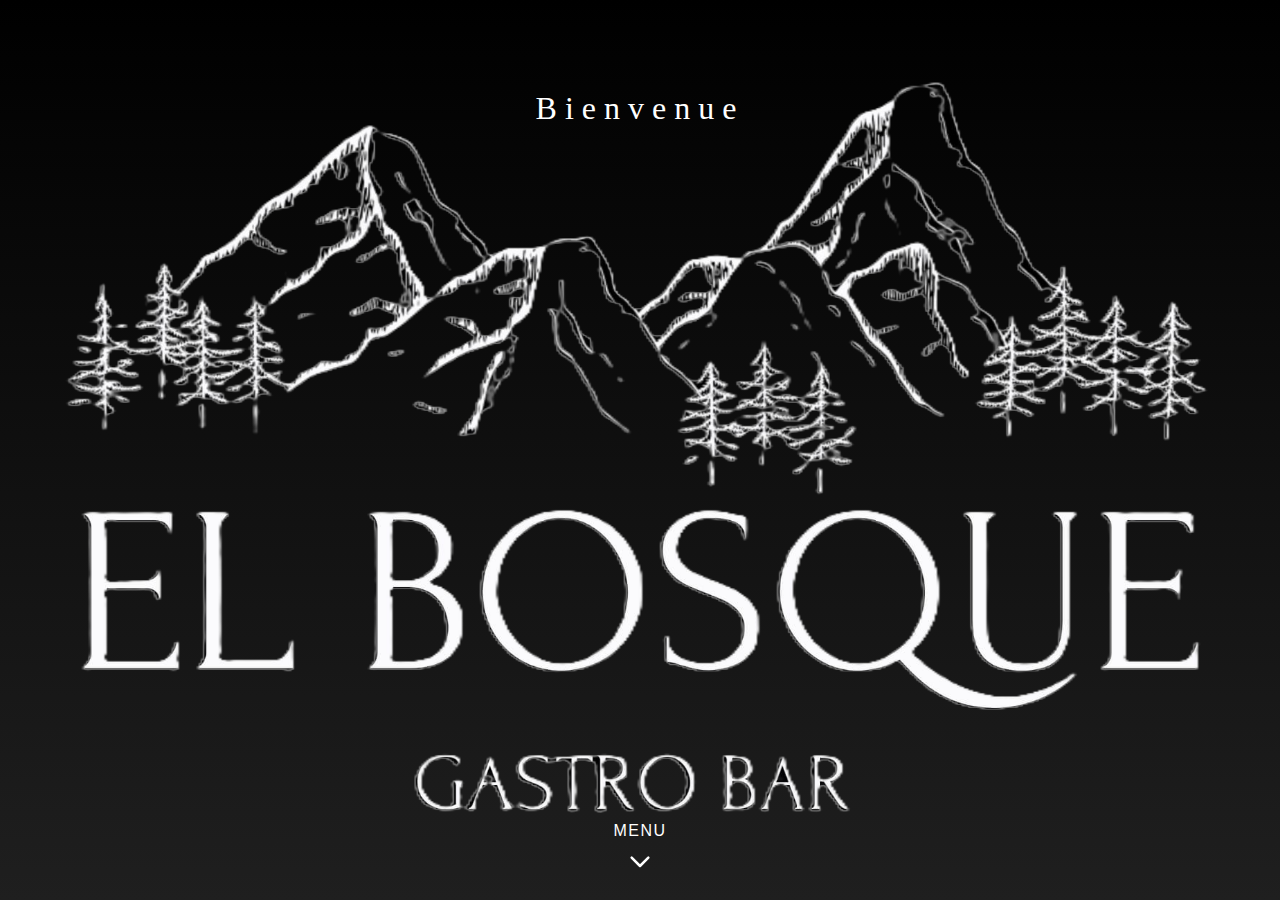
<file: index.html>
<!DOCTYPE html>
<html lang="fr">
<head>
    <meta charset="UTF-8">
    <meta name="viewport" content="width=device-width, initial-scale=1.0">
    <link rel="stylesheet" href="./css/styles.css">
    <title>El Bosque</title>
</head>
<body class="bienvenida">
    <main>
        <section class="bienvenida" id="bienvenida">

            <h1>Bienvenue</h1>
            
            <img class="logo-bienvenida" src="./assets/imagenes/logoSinFondo.png" alt="logo de bienvenida">
            
            <a class="irMenu" href="./views/tapas.html">MENU</a>
        
            <a class="flecha" href="./views/tapas.html">
                <img src="./assets/imagenes/flecha-abajo.svg" alt="">
            </a>
            
        </section>
    </main>
</body>
</html>
</file>
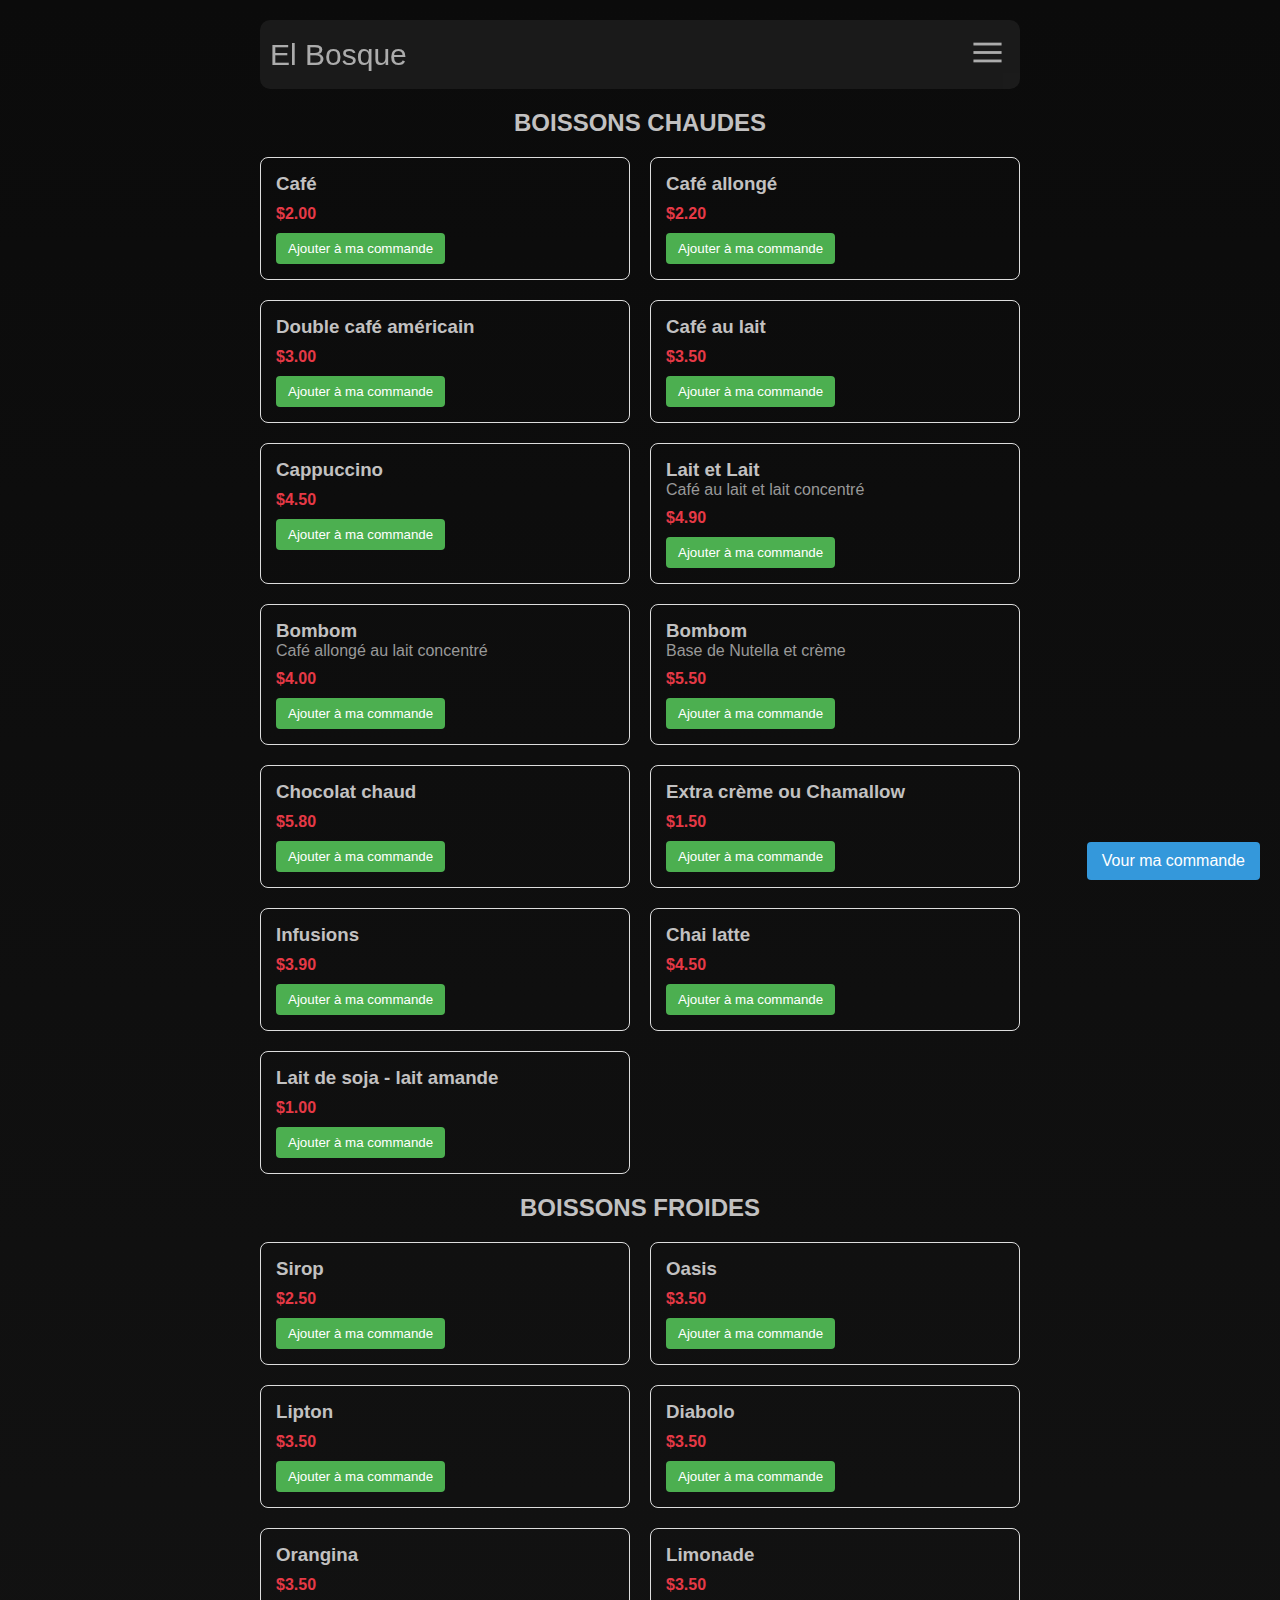
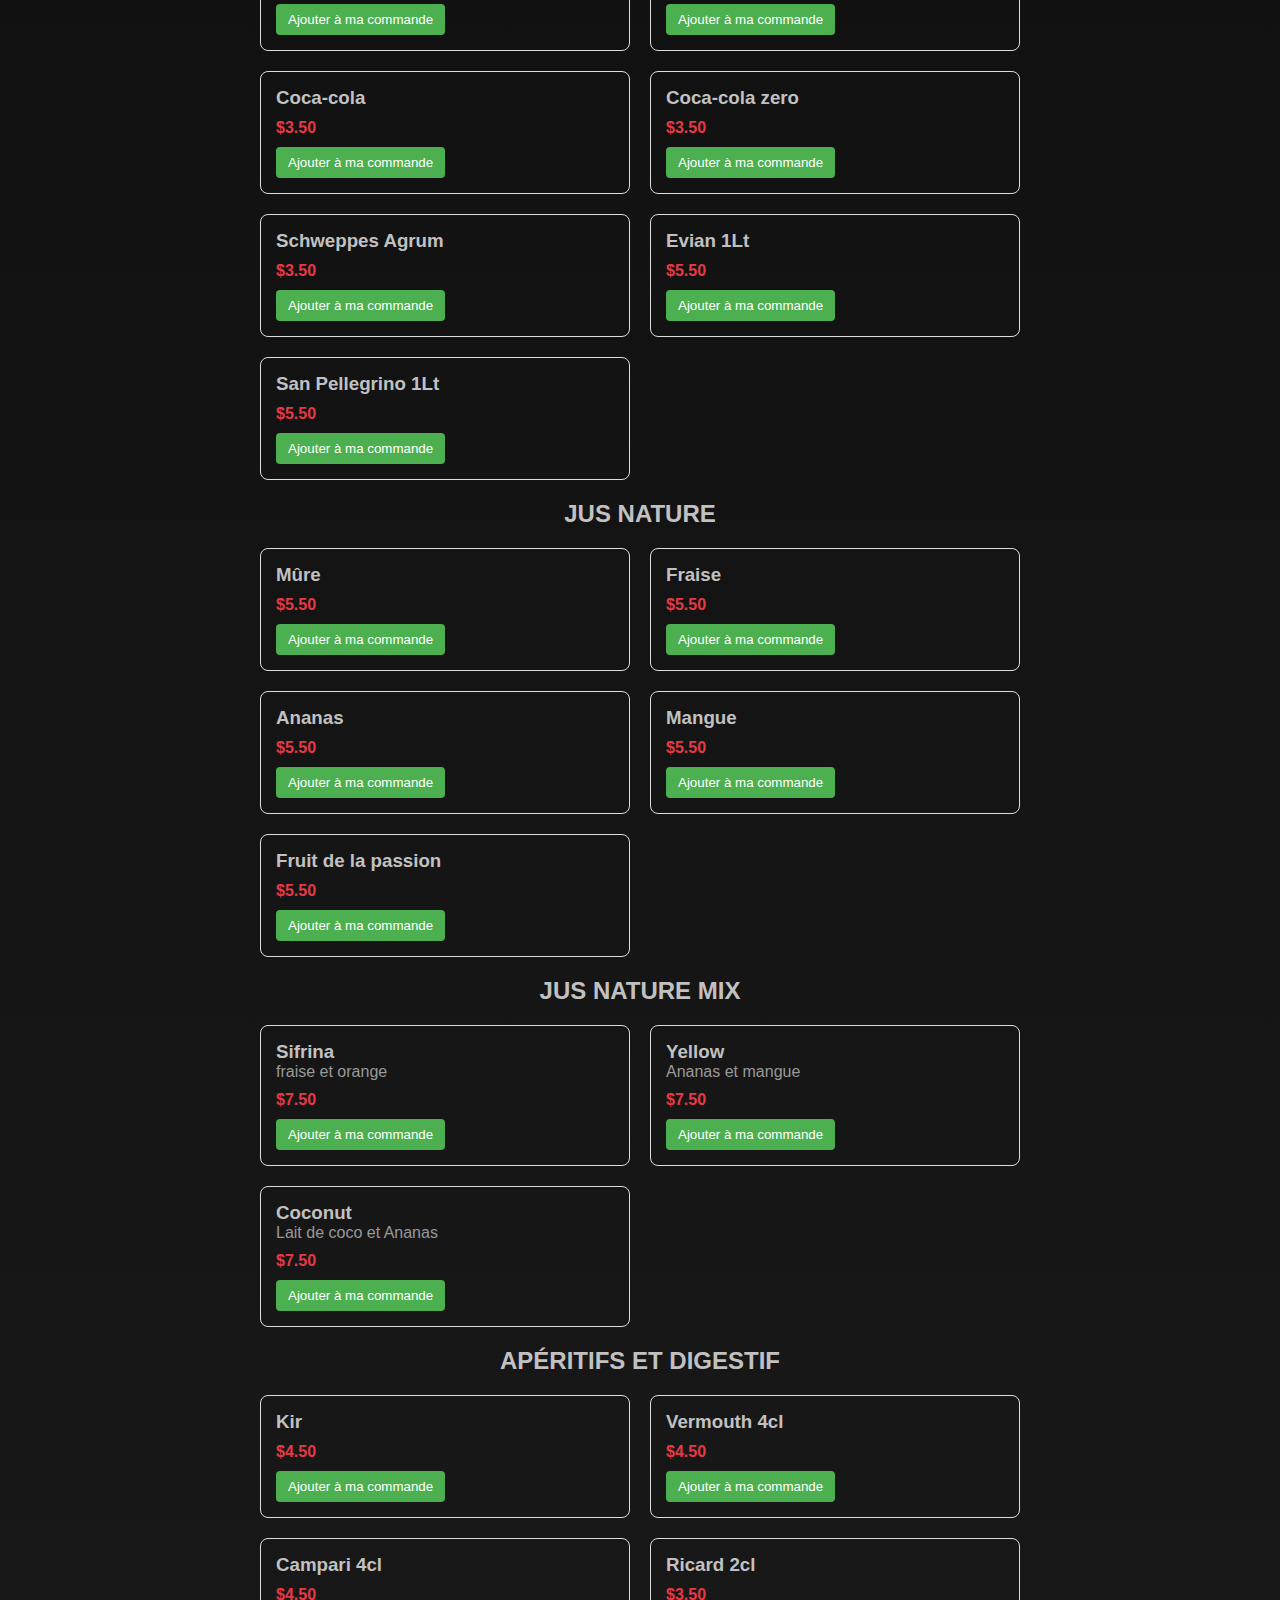
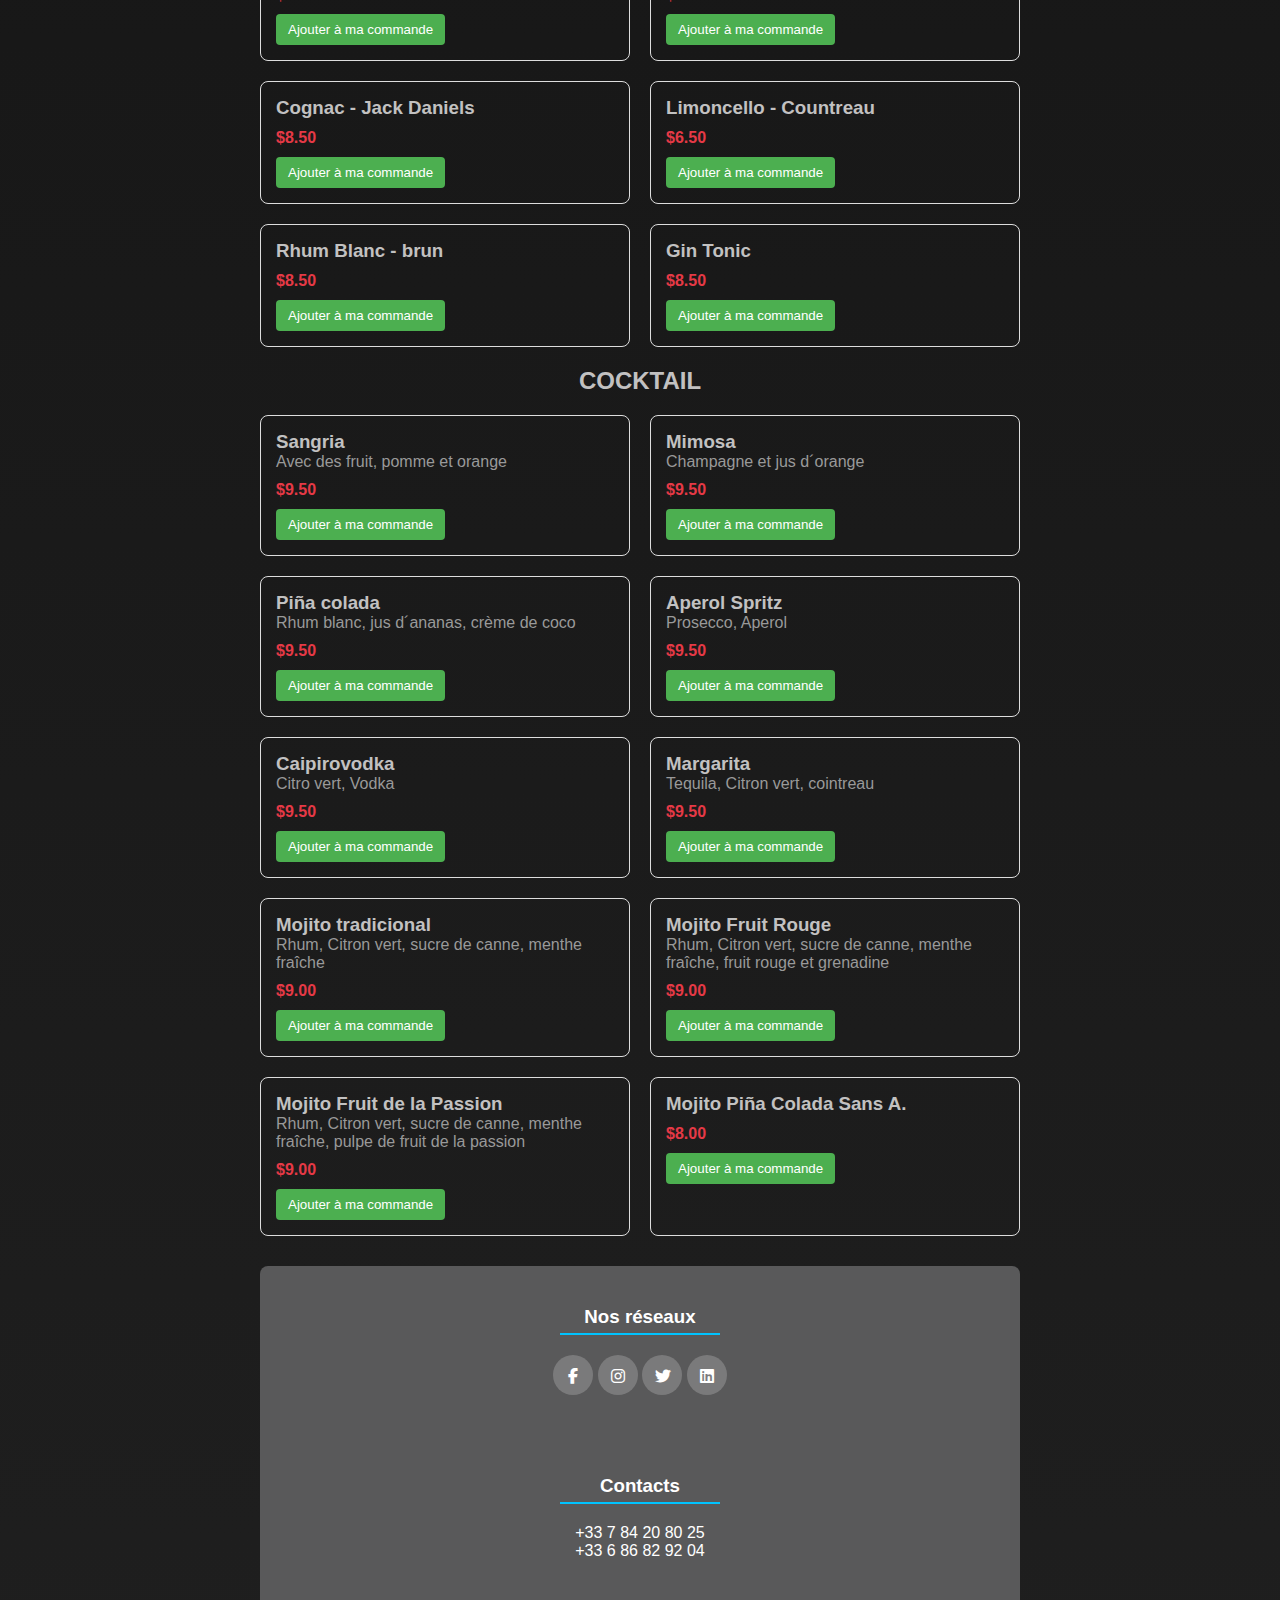
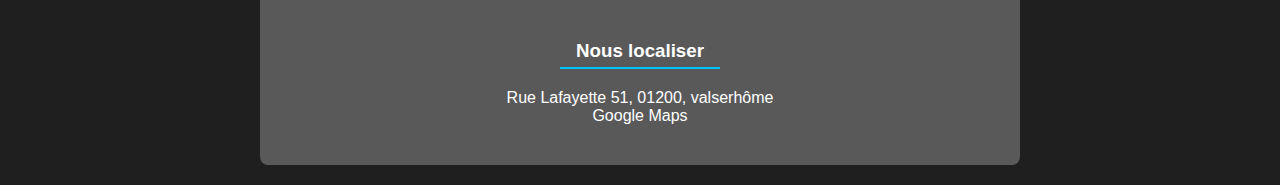
<file: views/boisson.html>
<!DOCTYPE html>
<html lang="fr">
<head>
    <meta charset="UTF-8">
    <meta name="viewport" content="width=device-width, initial-scale=1.0">
    <link rel="stylesheet" href="https://cdnjs.cloudflare.com/ajax/libs/font-awesome/6.2.0/css/all.min.css">
    <link rel="stylesheet" href="../css/styles.css">
    <title>El Bosque</title>
</head>
<body class="fondoBody">

    <main class="menu-principal">
        <nav class="navbar">
            <div>
                <h1>El Bosque</h1>
            </div>
            <input type="checkbox" id="check-menu" class="check-menu">
            <ul class="nav-links" onclick="guardarMenu()">
                <li class="li1"><a href="../views/tapas.html">TAPAS</a></li>
                <li class="li2"><a href="../views/plats.html">PLATS</a></li>
                <li class="li3"><a href="../views/enfants.html">MANU ENFANTS</a></li>
                <li class="li4" style="background-color: rgb(82, 82, 82)"><a href="../views/boisson.html">BOISSON</a></li>
                <li class="li5"><a href="../views/desserts.html">DESSERTS</a></li>
            </ul>
            <label for="check-menu" class="label-check">
                <img class="menu-hamburguesa" src="../assets/imagenes/menu2.svg" alt="img menu" width="60" height="60">
            </label>
        </nav>
    
        <h2 class="titulo">BOISSONS CHAUDES</h2>

        <div class="menu-container" onclick="guardarMenu()">
            <!-- Ejemplo de ítem del menú -->
            <div class="menu-item" data-name="café" data-price="2.00">
                <h3>Café</h3>
                <span class="price">$2.00</span>
                <button class="add-to-order">Ajouter à ma commande</button>
            </div>

            <div class="menu-item" data-name="Café allongé" data-price="2.20">
                <h3>Café allongé</h3>
                <span class="price">$2.20</span>
                <button class="add-to-order">Ajouter à ma commande</button>
            </div>

            <div class="menu-item" data-name="Double café américain" data-price="3.00">
                <h3>Double café américain</h3>
                <span class="price">$3.00</span>
                <button class="add-to-order">Ajouter à ma commande</button>
            </div>

            <div class="menu-item" data-name="Café au lait" data-price="3.50">
                <h3>Café au lait</h3>
                <span class="price">$3.50</span>
                <button class="add-to-order">Ajouter à ma commande</button>
            </div>

            <div class="menu-item" data-name="Cappuccino" data-price="4.50">
                <h3>Cappuccino</h3>
                <span class="price">$4.50</span>
                <button class="add-to-order">Ajouter à ma commande</button>
            </div>

            <div class="menu-item" data-name="Lait et Lait" data-price="4.90">
                <h3>Lait et Lait</h3>
                <p>Café au lait et lait concentré</p>
                <span class="price">$4.90</span>
                <button class="add-to-order">Ajouter à ma commande</button>
            </div>

            <div class="menu-item" data-name="Bombom" data-price="4.00">
                <h3>Bombom</h3>
                <p>Café allongé au lait concentré</p>
                <span class="price">$4.00</span>
                <button class="add-to-order">Ajouter à ma commande</button>
            </div>

            <div class="menu-item" data-name="Cappuccino au chocolat" data-price="5.50">
                <h3>Bombom</h3>
                <p>Base de Nutella et crème</p>
                <span class="price">$5.50</span>
                <button class="add-to-order">Ajouter à ma commande</button>
            </div>

            <div class="menu-item" data-name="Chocolat chaud" data-price="5.80">
                <h3>Chocolat chaud</h3>
                <span class="price">$5.80</span>
                <button class="add-to-order">Ajouter à ma commande</button>
            </div>

            <div class="menu-item" data-name="Extra crème ou Chamallow" data-price="1.50">
                <h3>Extra crème ou Chamallow</h3>
                <span class="price">$1.50</span>
                <button class="add-to-order">Ajouter à ma commande</button>
            </div>
            
            <div class="menu-item" data-name="Infusions" data-price="3.90">
                <h3>Infusions</h3>
                <span class="price">$3.90</span>
                <button class="add-to-order">Ajouter à ma commande</button>
            </div>
            
            <div class="menu-item" data-name="Chai latte" data-price="4.50">
                <h3>Chai latte</h3>
                <span class="price">$4.50</span>
                <button class="add-to-order">Ajouter à ma commande</button>
            </div>

            <div class="menu-item" data-name="Lait de soja - lait amande" data-price="1.00">
                <h3>Lait de soja - lait amande</h3>
                <span class="price">$1.00</span>
                <button class="add-to-order">Ajouter à ma commande</button>
            </div>

            <!-- Más ítems del menú... -->
        </div>

        <h2 class="titulo">BOISSONS FROIDES</h2>
        
        <div class="menu-container" onclick="guardarMenu()">
            <!-- Ejemplo de ítem del menú -->
            <div class="menu-item" data-name="Sirop" data-price="2.50">
                <h3>Sirop</h3>
                <span class="price">$2.50</span>
                <button class="add-to-order">Ajouter à ma commande</button>
            </div>

            <div class="menu-item" data-name="Oasis" data-price="3.50">
                <h3>Oasis</h3>
                <span class="price">$3.50</span>
                <button class="add-to-order">Ajouter à ma commande</button>
            </div>

            <div class="menu-item" data-name="Lipton" data-price="3.50">
                <h3>Lipton</h3>
                <span class="price">$3.50</span>
                <button class="add-to-order">Ajouter à ma commande</button>
            </div>

            <div class="menu-item" data-name="Diabolo" data-price="3.50">
                <h3>Diabolo</h3>
                <span class="price">$3.50</span>
                <button class="add-to-order">Ajouter à ma commande</button>
            </div>

            <div class="menu-item" data-name="Orangina" data-price="3.50">
                <h3>Orangina</h3>
                <span class="price">$3.50</span>
                <button class="add-to-order">Ajouter à ma commande</button>
            </div>

            <div class="menu-item" data-name="Limonade" data-price="3.50">
                <h3>Limonade</h3>
                <span class="price">$3.50</span>
                <button class="add-to-order">Ajouter à ma commande</button>
            </div>

            <div class="menu-item" data-name="Coca-cola" data-price="3.50">
                <h3>Coca-cola</h3>
                <span class="price">$3.50</span>
                <button class="add-to-order">Ajouter à ma commande</button>
            </div>

            <div class="menu-item" data-name="Coca-cola zero" data-price="3.50">
                <h3>Coca-cola zero</h3>
                <span class="price">$3.50</span>
                <button class="add-to-order">Ajouter à ma commande</button>
            </div>

            <div class="menu-item" data-name="Schweppes Agrum" data-price="3.50">
                <h3>Schweppes Agrum</h3>
                <span class="price">$3.50</span>
                <button class="add-to-order">Ajouter à ma commande</button>
            </div>

            <div class="menu-item" data-name="Evian" data-price="5.50">
                <h3>Evian 1Lt</h3>
                <span class="price">$5.50</span>
                <button class="add-to-order">Ajouter à ma commande</button>
            </div>

            <div class="menu-item" data-name="San Pellegrino" data-price="6.00">
                <h3>San Pellegrino 1Lt</h3>
                <span class="price">$5.50</span>
                <button class="add-to-order">Ajouter à ma commande</button>
            </div>

            <!-- Más ítems del menú... -->
        </div>

        <h2 class="titulo">JUS NATURE</h2>

        <div class="menu-container" onclick="guardarMenu()">
            <!-- Ejemplo de ítem del menú -->
            <div class="menu-item" data-name="Mûre" data-price="5.50">
                <h3>Mûre</h3>
                <span class="price">$5.50</span>
                <button class="add-to-order">Ajouter à ma commande</button>
            </div>

            <div class="menu-item" data-name="Fraise" data-price="5.50">
                <h3>Fraise</h3>
                <span class="price">$5.50</span>
                <button class="add-to-order">Ajouter à ma commande</button>
            </div>

            <div class="menu-item" data-name="Ananas" data-price="5.50">
                <h3>Ananas</h3>
                <span class="price">$5.50</span>
                <button class="add-to-order">Ajouter à ma commande</button>
            </div>

            <div class="menu-item" data-name="Mangue" data-price="5.50">
                <h3>Mangue</h3>
                <span class="price">$5.50</span>
                <button class="add-to-order">Ajouter à ma commande</button>
            </div>

            <div class="menu-item" data-name="Fruit de la passion" data-price="5.50">
                <h3>Fruit de la passion</h3>
                <span class="price">$5.50</span>
                <button class="add-to-order">Ajouter à ma commande</button>
            </div>            

            <!-- Más ítems del menú... -->
        </div>

        <h2 class="titulo">JUS NATURE MIX</h2>

        <div class="menu-container" onclick="guardarMenu()">
            <!-- Ejemplo de ítem del menú -->
            <div class="menu-item" data-name="Sifrina" data-price="7.50">
                <h3>Sifrina</h3>
                <p>fraise et orange</p>
                <span class="price">$7.50</span>
                <button class="add-to-order">Ajouter à ma commande</button>
            </div>

            <div class="menu-item" data-name="Yellow" data-price="7.50">
                <h3>Yellow</h3>
                <p>Ananas et mangue</p>
                <span class="price">$7.50</span>
                <button class="add-to-order">Ajouter à ma commande</button>
            </div> 
            
            <div class="menu-item" data-name="Coconut" data-price="7.50">
                <h3>Coconut</h3>
                <p>Lait de coco et Ananas</p>
                <span class="price">$7.50</span>
                <button class="add-to-order">Ajouter à ma commande</button>
            </div> 

            <!-- Más ítems del menú... -->
        </div>

        <h2 class="titulo">APÉRITIFS ET DIGESTIF</h2>

        <div class="menu-container" onclick="guardarMenu()">
            <!-- Ejemplo de ítem del menú -->
            <div class="menu-item" data-name="Kir" data-price="4.50">
                <h3>Kir</h3>
                <span class="price">$4.50</span>
                <button class="add-to-order">Ajouter à ma commande</button>
            </div>

            <div class="menu-item" data-name="Vermouth" data-price="4.50">
                <h3>Vermouth 4cl</h3>
                <span class="price">$4.50</span>
                <button class="add-to-order">Ajouter à ma commande</button>
            </div> 
            
            <div class="menu-item" data-name="Campari" data-price="4.50">
                <h3>Campari 4cl</h3>
                <span class="price">$4.50</span>
                <button class="add-to-order">Ajouter à ma commande</button>
            </div> 

            <div class="menu-item" data-name="Ricard" data-price="3.50">
                <h3>Ricard 2cl</h3>
                <span class="price">$3.50</span>
                <button class="add-to-order">Ajouter à ma commande</button>
            </div>

            <div class="menu-item" data-name="Cognac" data-price="8.50">
                <h3>Cognac - Jack Daniels</h3>
                <span class="price">$8.50</span>
                <button class="add-to-order">Ajouter à ma commande</button>
            </div>

            <div class="menu-item" data-name="Limoncello" data-price="6.50">
                <h3>Limoncello - Countreau</h3>
                <span class="price">$6.50</span>
                <button class="add-to-order">Ajouter à ma commande</button>
            </div>

            <div class="menu-item" data-name="Rhum Blanc" data-price="8.50">
                <h3>Rhum Blanc - brun</h3>
                <span class="price">$8.50</span>
                <button class="add-to-order">Ajouter à ma commande</button>
            </div>
            
            <div class="menu-item" data-name="Gin" data-price="8.50">
                <h3>Gin Tonic</h3>
                <span class="price">$8.50</span>
                <button class="add-to-order">Ajouter à ma commande</button>
            </div>

            <!-- Más ítems del menú... -->
        </div>

        <h2 class="titulo">COCKTAIL</h2>

        <div class="menu-container" onclick="guardarMenu()">
            <!-- Ejemplo de ítem del menú -->
            <div class="menu-item" data-name="Sangria" data-price="9.50">
                <h3>Sangria</h3>
                <p>Avec des fruit, pomme et orange</p>
                <span class="price">$9.50</span>
                <button class="add-to-order">Ajouter à ma commande</button>
            </div>

            <div class="menu-item" data-name="Mimosa" data-price="9.50">
                <h3>Mimosa</h3>
                <p>Champagne et jus d´orange</p>
                <span class="price">$9.50</span>
                <button class="add-to-order">Ajouter à ma commande</button>
            </div>

            <div class="menu-item" data-name="Pina colada" data-price="9.50">
                <h3>Piña colada</h3>
                <p>Rhum blanc, jus d´ananas, crème de coco</p>
                <span class="price">$9.50</span>
                <button class="add-to-order">Ajouter à ma commande</button>
            </div>

            <div class="menu-item" data-name="Aperol spritz" data-price="9.50">
                <h3>Aperol Spritz</h3>
                <p>Prosecco, Aperol</p>
                <span class="price">$9.50</span>
                <button class="add-to-order">Ajouter à ma commande</button>
            </div>

            <div class="menu-item" data-name="Caipirovodka" data-price="9.50">
                <h3>Caipirovodka</h3>
                <p>Citro vert, Vodka</p>
                <span class="price">$9.50</span>
                <button class="add-to-order">Ajouter à ma commande</button>
            </div>

            <div class="menu-item" data-name="Margarita" data-price="9.50">
                <h3>Margarita</h3>
                <p>Tequila, Citron vert, cointreau</p>
                <span class="price">$9.50</span>
                <button class="add-to-order">Ajouter à ma commande</button>
            </div>

            <div class="menu-item" data-name="Mojito tradicional" data-price="9.00">
                <h3>Mojito tradicional</h3>
                <p>Rhum, Citron vert, sucre de canne, menthe fraîche</p>
                <span class="price">$9.00</span>
                <button class="add-to-order">Ajouter à ma commande</button>
            </div>

            <div class="menu-item" data-name="Mojito fruit rouge" data-price="9.00">
                <h3>Mojito Fruit Rouge</h3>
                <p>Rhum, Citron vert, sucre de canne, menthe fraîche, fruit rouge et grenadine</p>
                <span class="price">$9.00</span>
                <button class="add-to-order">Ajouter à ma commande</button>
            </div>

            <div class="menu-item" data-name="Mojito fruit passion" data-price="9.00">
                <h3>Mojito Fruit de la Passion</h3>
                <p>Rhum, Citron vert, sucre de canne, menthe fraîche, pulpe de fruit de la passion</p>
                <span class="price">$9.00</span>
                <button class="add-to-order">Ajouter à ma commande</button>
            </div>

            <div class="menu-item" data-name="Mojito colada" data-price="8.00">
                <h3>Mojito Piña Colada Sans A.</h3>
                <span class="price">$8.00</span>
                <button class="add-to-order">Ajouter à ma commande</button>
            </div>
            

            <!-- Más ítems del menú... -->
        </div>

        <footer>
            <div>
                <h3>Nos réseaux</h3>
                <a href="#"><i class="fab fa-facebook-f"></i></a>
                <a href="#"><i class="fab fa-instagram"></i></a>
                <a href="#"><i class="fab fa-twitter"></i></a>
                <a href="#"><i class="fab fa-linkedin"></i></a>
            </div>
            <div>
                <h3>Contacts</h3>
                <p>+33 7 84 20 80 25</p>
                <p>+33 6 86 82 92 04</p>
            </div>
            <div>
                <h3>Nous localiser</h3>
                <p>Rue Lafayette 51, 01200, valserhôme</p>
                <a href="https://maps.app.goo.gl/oNDHcZypxacqEYGA7">Google Maps</a>
            </div>
        </footer>

    </main>

    <a href="../views/pedido.html" class="view-order" onclick="guardarMenu()">Vour ma commande</a>
    
    <script src="../js/script.js"></script>
</body>
</html>
</file>
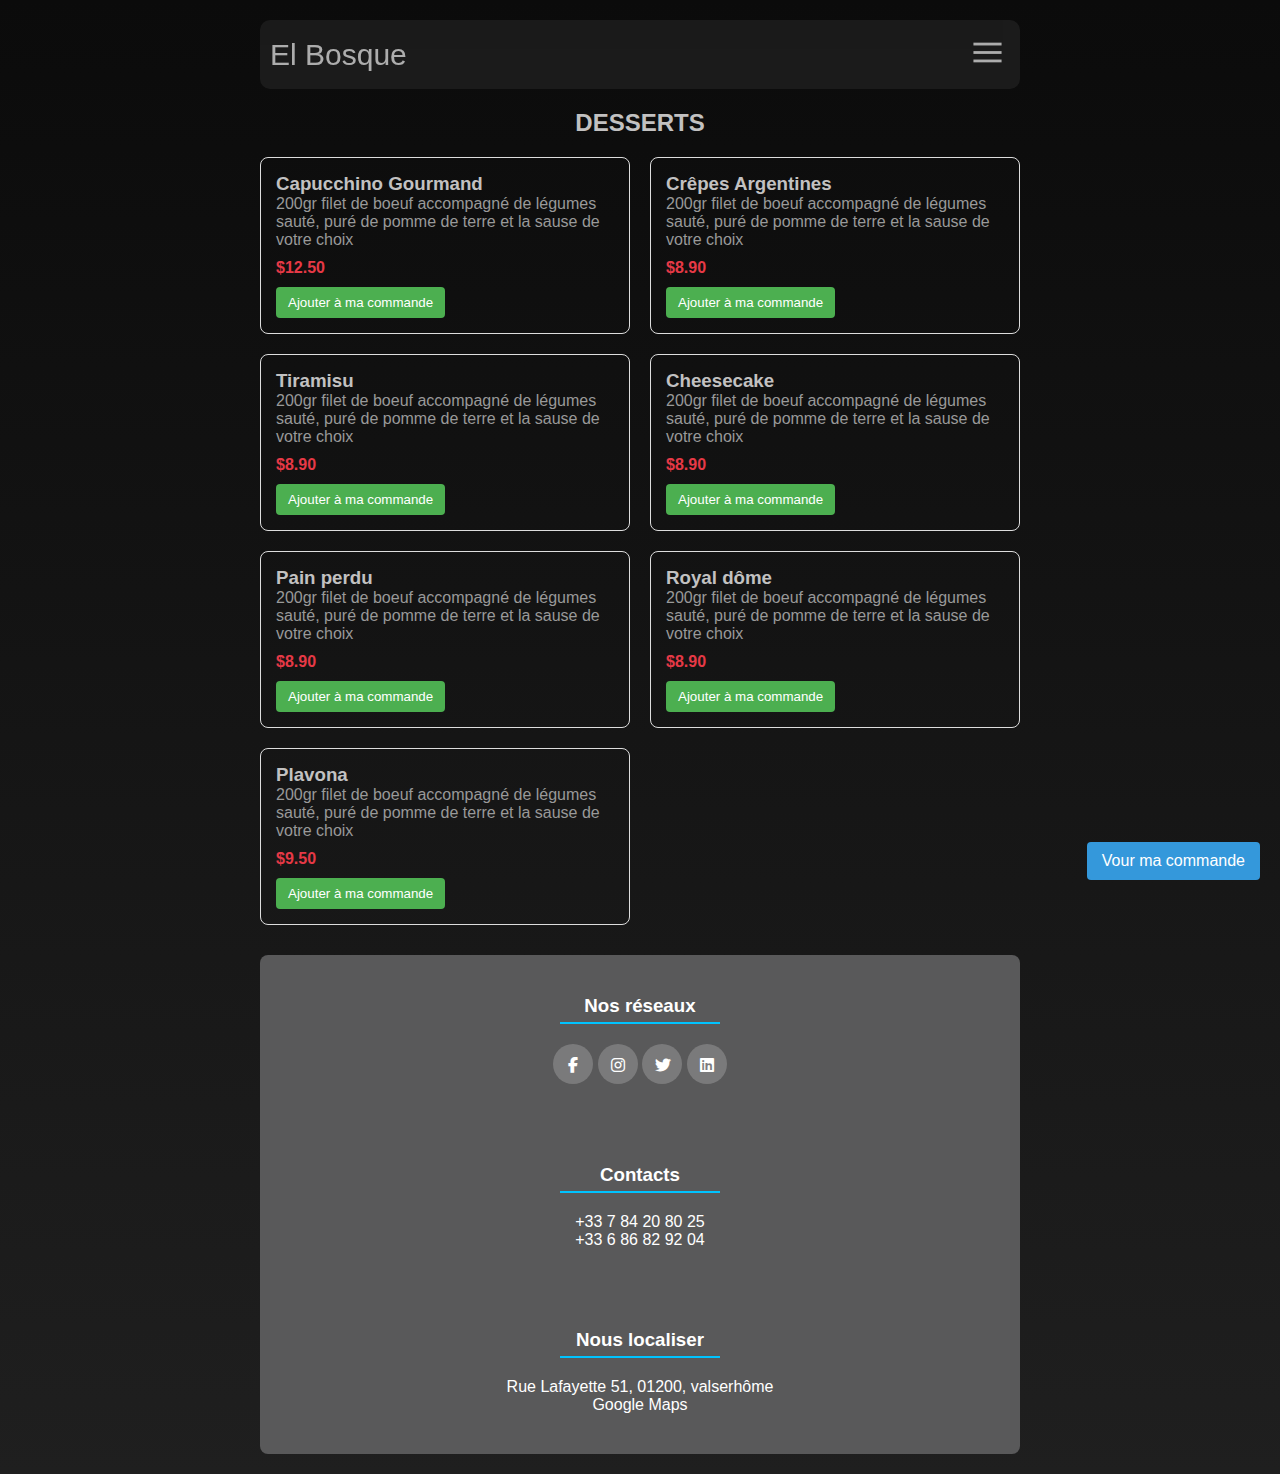
<file: views/desserts.html>
<!DOCTYPE html>
<html lang="fr">
<head>
    <meta charset="UTF-8">
    <meta name="viewport" content="width=device-width, initial-scale=1.0">
    <link rel="stylesheet" href="https://cdnjs.cloudflare.com/ajax/libs/font-awesome/6.2.0/css/all.min.css">
    <link rel="stylesheet" href="../css/styles.css">
    <title>El Bosque</title>
</head>
<body class="fondoBody">

    <main class="menu-principal">
        <nav class="navbar">
            <div>
                <h1>El Bosque</h1>
            </div>
            <input type="checkbox" id="check-menu" class="check-menu">
            <ul class="nav-links" onclick="guardarMenu()">
                <li class="li1" id="prueba"><a href="../views/tapas.html">TAPAS</a></li>
                <li class="li2"><a href="../views/plats.html">PLATS</a></li>
                <li class="li3"><a href="../views/enfants.html">MANU ENFANTS</a></li>
                <li class="li4"><a href="../views/boisson.html">BOISSON</a></li>
                <li class="li5" style="background-color: rgb(82, 82, 82)"><a href="../views/desserts.html">DESSERTS</a></li>
            </ul>
            <label for="check-menu" class="label-check">
                <img class="menu-hamburguesa" src="../assets/imagenes/menu2.svg" alt="img menu" width="60" height="60">
            </label>
        </nav>
    
        <h2 class="titulo">DESSERTS</h2>

        <div class="menu-container" onclick="guardarMenu()">
            <!-- Ejemplo de ítem del menú -->
            <div class="menu-item" data-name="capucchino gourmand" data-price="12.50">
                <h3>Capucchino Gourmand</h3>
                <p>200gr filet de boeuf accompagné de légumes sauté, puré de pomme de terre et la sause de votre choix</p>
                <span class="price">$12.50</span>
                <button class="add-to-order">Ajouter à ma commande</button>
            </div>

            <div class="menu-item" data-name="crêpes argentines" data-price="8.90">
                <h3>Crêpes Argentines</h3>
                <p>200gr filet de boeuf accompagné de légumes sauté, puré de pomme de terre et la sause de votre choix</p>
                <span class="price">$8.90</span>
                <button class="add-to-order">Ajouter à ma commande</button>
            </div>

            <div class="menu-item" data-name="tiramisu" data-price="8.90">
                <h3>Tiramisu</h3>
                <p>200gr filet de boeuf accompagné de légumes sauté, puré de pomme de terre et la sause de votre choix</p>
                <span class="price">$8.90</span>
                <button class="add-to-order">Ajouter à ma commande</button>
            </div>

            <div class="menu-item" data-name="cheesecake" data-price="8.90">
                <h3>Cheesecake</h3>
                <p>200gr filet de boeuf accompagné de légumes sauté, puré de pomme de terre et la sause de votre choix</p>
                <span class="price">$8.90</span>
                <button class="add-to-order">Ajouter à ma commande</button>
            </div>

            <div class="menu-item" data-name="pain perdu" data-price="8.90">
                <h3>Pain perdu</h3>
                <p>200gr filet de boeuf accompagné de légumes sauté, puré de pomme de terre et la sause de votre choix</p>
                <span class="price">$8.90</span>
                <button class="add-to-order">Ajouter à ma commande</button>
            </div>

            <div class="menu-item" data-name="royal dôme" data-price="8.90">
                <h3>Royal dôme</h3>
                <p>200gr filet de boeuf accompagné de légumes sauté, puré de pomme de terre et la sause de votre choix</p>
                <span class="price">$8.90</span>
                <button class="add-to-order">Ajouter à ma commande</button>
            </div>

            <div class="menu-item" data-name="plavona" data-price="9.50">
                <h3>Plavona</h3>
                <p>200gr filet de boeuf accompagné de légumes sauté, puré de pomme de terre et la sause de votre choix</p>
                <span class="price">$9.50</span>
                <button class="add-to-order">Ajouter à ma commande</button>
            </div>
            
            <!-- Más ítems del menú... -->
        </div>

        <footer>
            <div>
                <h3>Nos réseaux</h3>
                <a href="#"><i class="fab fa-facebook-f"></i></a>
                <a href="#"><i class="fab fa-instagram"></i></a>
                <a href="#"><i class="fab fa-twitter"></i></a>
                <a href="#"><i class="fab fa-linkedin"></i></a>
            </div>
            <div>
                <h3>Contacts</h3>
                <p>+33 7 84 20 80 25</p>
                <p>+33 6 86 82 92 04</p>
            </div>
            <div>
                <h3>Nous localiser</h3>
                <p>Rue Lafayette 51, 01200, valserhôme</p>
                <a href="https://maps.app.goo.gl/oNDHcZypxacqEYGA7">Google Maps</a>
            </div>
        </footer>

    </main>  
    
    <a href="../views/pedido.html" class="view-order" onclick="guardarMenu()">Vour ma commande</a>
    
    <script src="../js/script.js"></script>
</body>
</html>
</file>
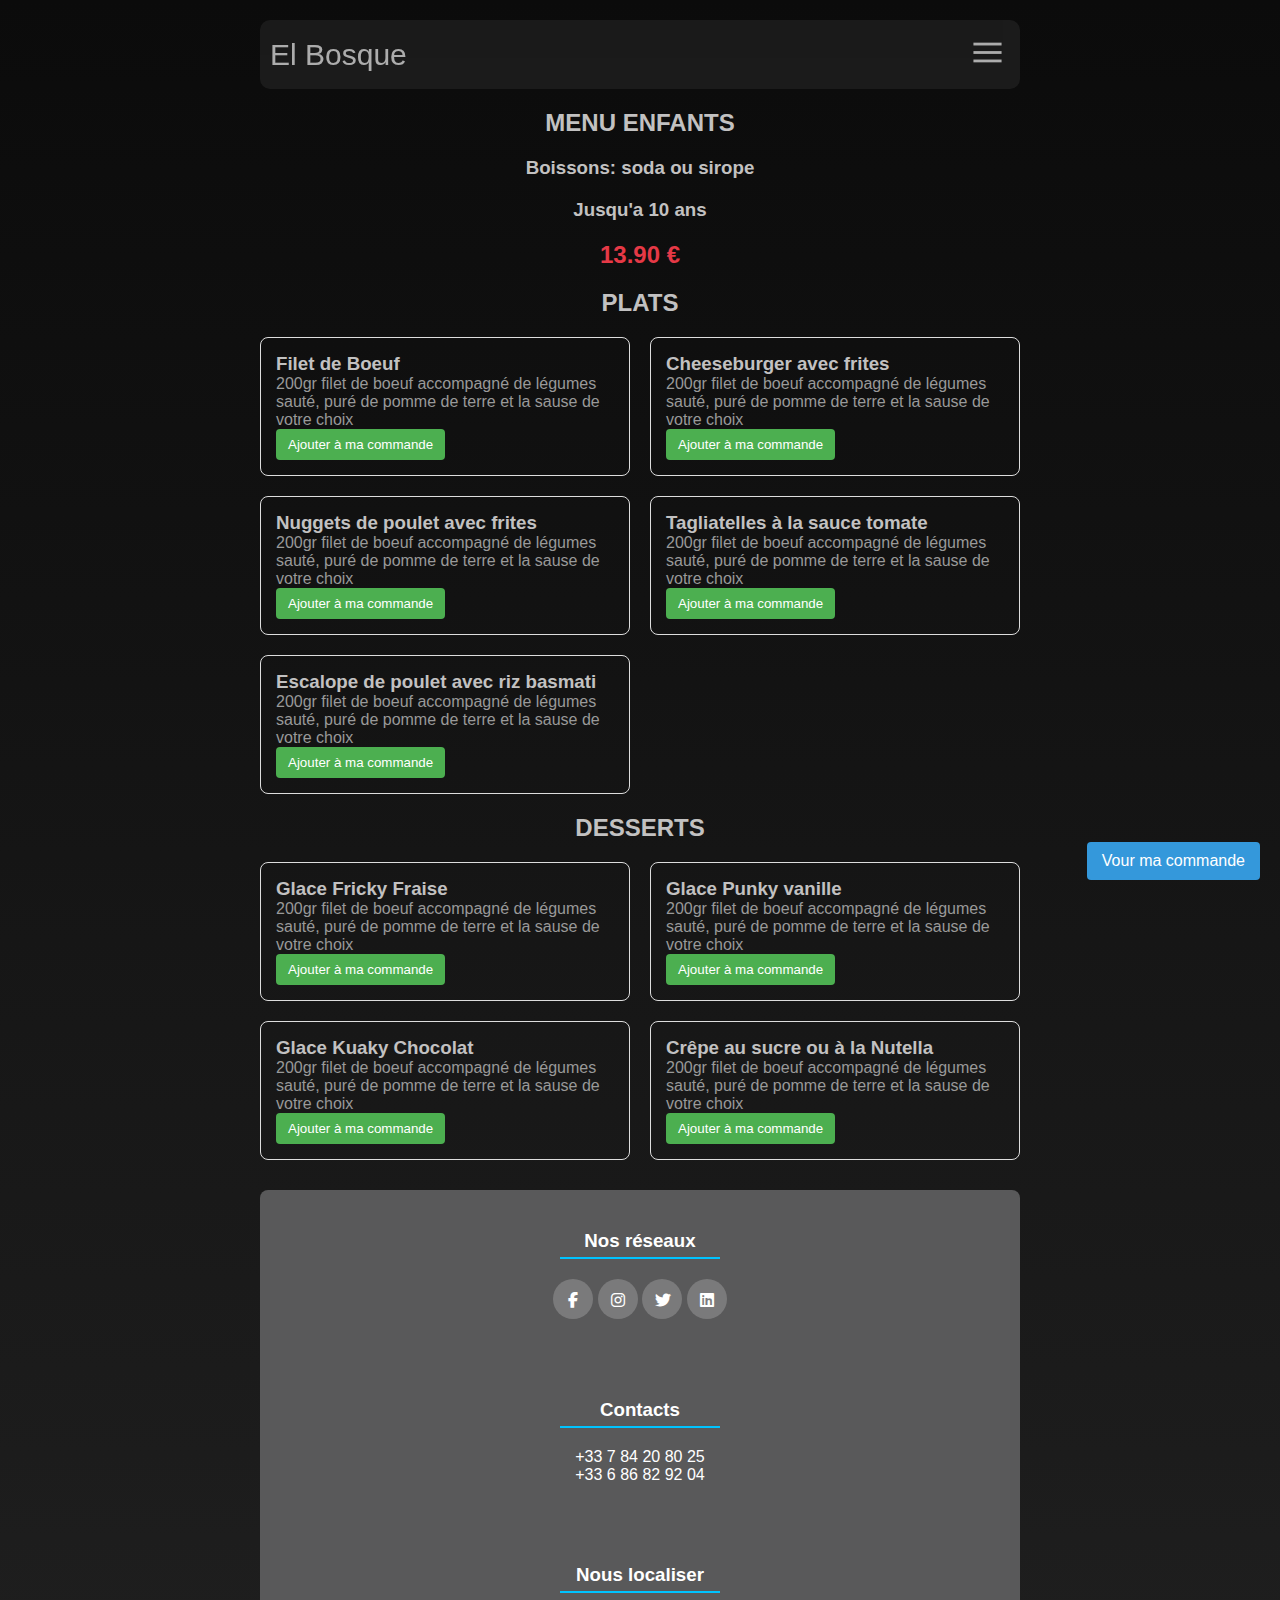
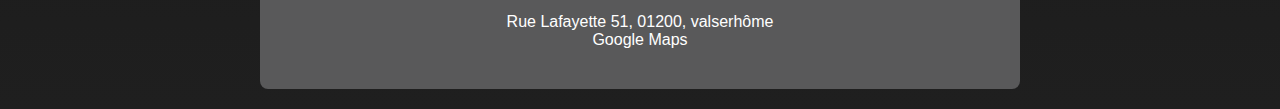
<file: views/enfants.html>
<!DOCTYPE html>
<html lang="fr">
<head>
    <meta charset="UTF-8">
    <meta name="viewport" content="width=device-width, initial-scale=1.0">
    <link rel="stylesheet" href="https://cdnjs.cloudflare.com/ajax/libs/font-awesome/6.2.0/css/all.min.css">
    <link rel="stylesheet" href="../css/styles.css">
    <title>El Bosque</title>
</head>
<body class="fondoBody">

    <main class="menu-principal">
        <nav class="navbar">
            <div>
                <h1>El Bosque</h1>
            </div>
            <input type="checkbox" id="check-menu" class="check-menu">
            <ul class="nav-links" onclick="guardarMenu()">
                <li class="li1" id="prueba"><a href="../views/tapas.html">TAPAS</a></li>
                <li class="li2"><a href="../views/plats.html">PLATS</a></li>
                <li class="li3" style="background-color: rgb(82, 82, 82)"><a href="../views/enfants.html">MANU ENFANTS</a></li>
                <li class="li4"><a href="../views/boisson.html">BOISSON</a></li>
                <li class="li5"><a href="../views/desserts.html">DESSERTS</a></li>
            </ul>
            <label for="check-menu" class="label-check">
                <img class="menu-hamburguesa" src="../assets/imagenes/menu2.svg" alt="img menu" width="60" height="60">
            </label>
        </nav>
     
        <h2 class="titulo">MENU ENFANTS</h2>
        <h3 class="titulo">Boissons: soda ou sirope</h3>
        <h3 class="titulo">Jusqu'a 10 ans</h3>
        <h2 class="titulo titulo3">13.90 €</h2>
        <h2 class="titulo2">PLATS</h2>

        <div class="menu-container" onclick="guardarMenu()">
            


            <!-- Ejemplo de ítem del menú -->
            <div class="menu-item" data-name="fish and chips" data-price="13.90">
                <h3>Filet de Boeuf</h3>
                <p>200gr filet de boeuf accompagné de légumes sauté, puré de pomme de terre et la sause de votre choix</p>
                <button class="add-to-order">Ajouter à ma commande</button>
            </div>

            <div class="menu-item" data-name="cheeseburger avec frites" data-price="13.90">
                <h3>Cheeseburger avec frites</h3>
                <p>200gr filet de boeuf accompagné de légumes sauté, puré de pomme de terre et la sause de votre choix</p>
                <button class="add-to-order">Ajouter à ma commande</button>
            </div>

            <div class="menu-item" data-name="nuggets de poulet avec frites" data-price="13.90">
                <h3>Nuggets de poulet avec frites</h3>
                <p>200gr filet de boeuf accompagné de légumes sauté, puré de pomme de terre et la sause de votre choix</p>
                <button class="add-to-order">Ajouter à ma commande</button>
            </div>

            <div class="menu-item" data-name="tagliatelles à la sauce tomate" data-price="13.90">
                <h3>Tagliatelles à la sauce tomate</h3>
                <p>200gr filet de boeuf accompagné de légumes sauté, puré de pomme de terre et la sause de votre choix</p>
                <button class="add-to-order">Ajouter à ma commande</button>
            </div>

            <div class="menu-item" data-name="escalope de poulet avec riz basmati" data-price="13.90">
                <h3>Escalope de poulet avec riz basmati</h3>
                <p>200gr filet de boeuf accompagné de légumes sauté, puré de pomme de terre et la sause de votre choix</p>
                <button class="add-to-order">Ajouter à ma commande</button>
            </div>
        </div>
            
        <h2 class="titulo2">DESSERTS</h2>

        <div class="menu-container" onclick="guardarMenu()">
        
            <div class="menu-item" data-name="glace fricky fraise" data-price="0.0">
                <h3>Glace Fricky Fraise</h3>
                <p>200gr filet de boeuf accompagné de légumes sauté, puré de pomme de terre et la sause de votre choix</p>
                <button class="add-to-order">Ajouter à ma commande</button>
            </div>

            <div class="menu-item" data-name="glace punky vanille" data-price="0.0">
                <h3>Glace Punky vanille</h3>
                <p>200gr filet de boeuf accompagné de légumes sauté, puré de pomme de terre et la sause de votre choix</p>
                <button class="add-to-order">Ajouter à ma commande</button>
            </div>

            <div class="menu-item" data-name="glace kuaky chocolat" data-price="0.0">
                <h3>Glace Kuaky Chocolat</h3>
                <p>200gr filet de boeuf accompagné de légumes sauté, puré de pomme de terre et la sause de votre choix</p>
                <button class="add-to-order">Ajouter à ma commande</button>
            </div>

            <div class="menu-item" data-name="crêpe au sucre ou à la nutella" data-price="0.0">
                <h3>Crêpe au sucre ou à la Nutella</h3>
                <p>200gr filet de boeuf accompagné de légumes sauté, puré de pomme de terre et la sause de votre choix</p>
                <button class="add-to-order">Ajouter à ma commande</button>
            </div>
            
            <!-- Más ítems del menú... -->
        </div>

        <footer>
            <div>
                <h3>Nos réseaux</h3>
                <a href="#"><i class="fab fa-facebook-f"></i></a>
                <a href="#"><i class="fab fa-instagram"></i></a>
                <a href="#"><i class="fab fa-twitter"></i></a>
                <a href="#"><i class="fab fa-linkedin"></i></a>
            </div>
            <div>
                <h3>Contacts</h3>
                <p>+33 7 84 20 80 25</p>
                <p>+33 6 86 82 92 04</p>
            </div>
            <div>
                <h3>Nous localiser</h3>
                <p>Rue Lafayette 51, 01200, valserhôme</p>
                <a href="https://maps.app.goo.gl/oNDHcZypxacqEYGA7">Google Maps</a>
            </div>
        </footer>

    </main>


    
    
    <a href="../views/pedido.html" class="view-order" onclick="guardarMenu()">Vour ma commande</a>
    
    <script src="../js/script.js"></script>
</body>
</html>
</file>
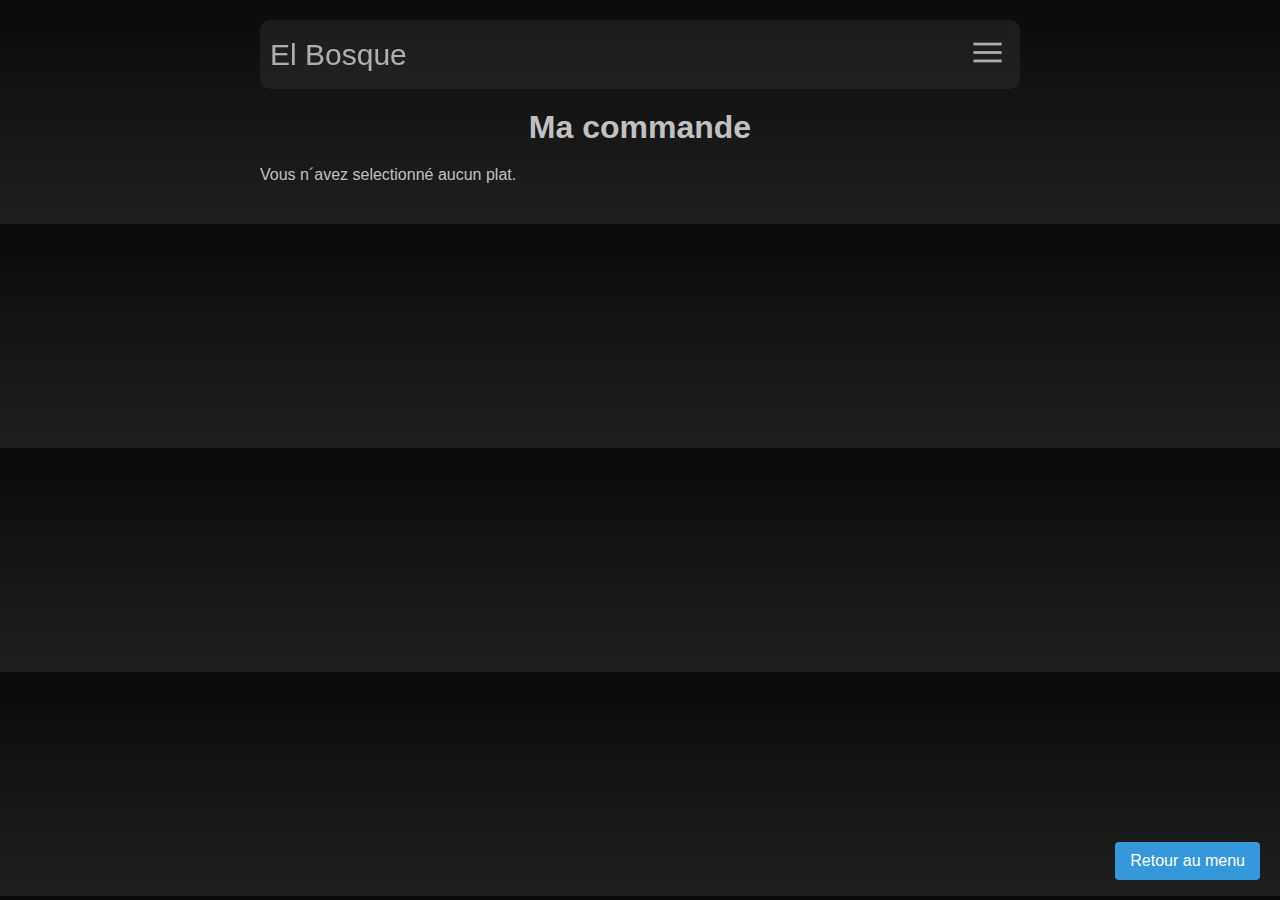
<file: views/pedido.html>
<!DOCTYPE html>
<html lang="es">
<head>
    <meta charset="UTF-8">
    <meta name="viewport" content="width=device-width, initial-scale=1.0">
    <title>Mi Pedido</title>
    <link rel="stylesheet" href="../css/styles.css">
</head>
<body class="fondoBody">
    <main class="menu-principal">

        <nav class="navbar">
            <div>
                <h1>El Bosque</h1>
            </div>
            <input type="checkbox" id="check-menu" class="check-menu">
            <ul class="nav-links" onclick="guardarMenu()">
                <li class="li1" id="prueba"><a href="../views/tapas.html">TAPAS</a></li>
                <li class="li2"><a href="../views/plats.html">PLATS</a></li>
                <li class="li3"><a href="../views/enfants.html">MANU ENFANTS</a></li>
                <li class="li4"><a href="../views/boisson.html">BOISSON</a></li>
                <li class="li5"><a href="../views/desserts.html">DESSERTS</a></li>
            </ul>
            <label for="check-menu" class="label-check">
                <img class="menu-hamburguesa" src="../assets/imagenes/menu2.svg" alt="img menu" width="60" height="60">
            </label>
        </nav>
        
        <div onclick="guardarMenu()">
            <h1 class="titulo">Ma commande</h1>
            <div id="order-list">
            <!-- Los platos seleccionados aparecerán aquí -->
            </div>
            <a href="../views/tapas.html" class="back-to-menu" onclick="guardarMenu()">Retour au menu</a>
        </div>
        
    </main>
    
    <script src="../js/order.js"></script>
</body>
</html>
</file>
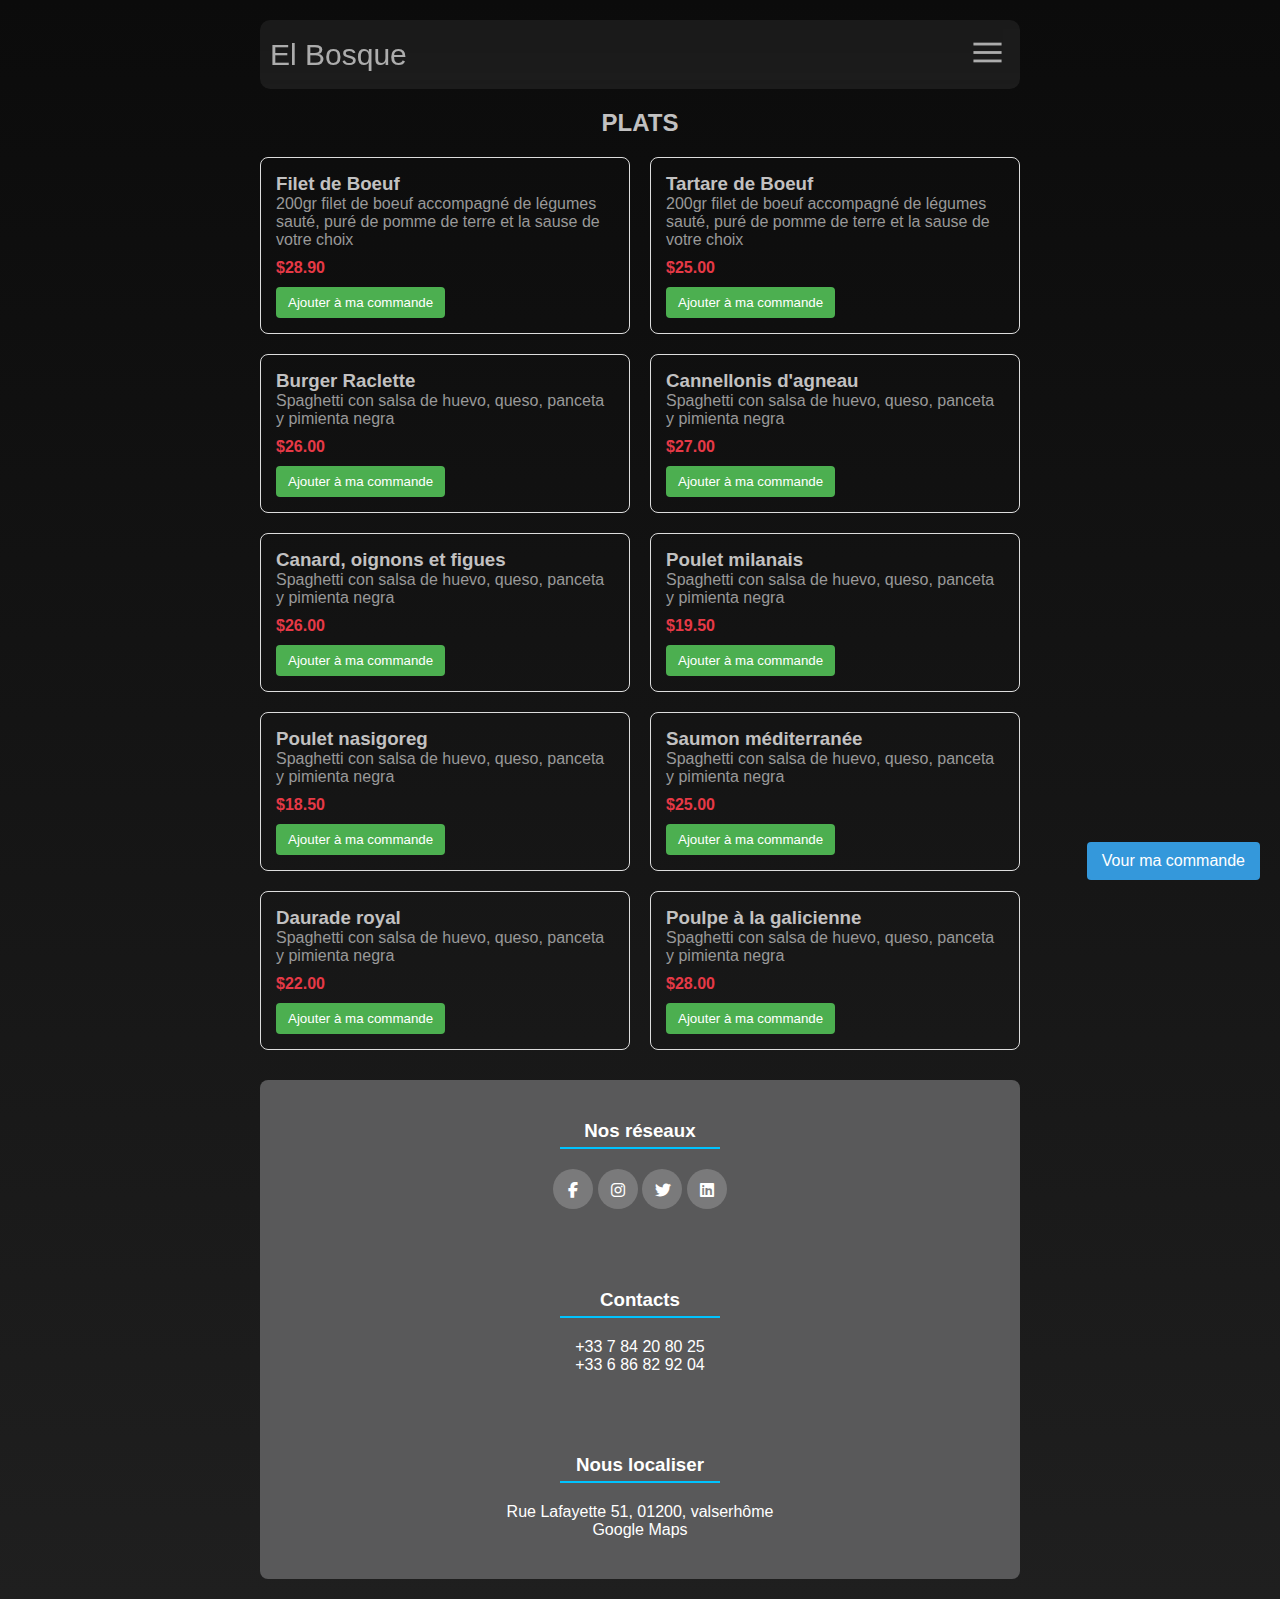
<file: views/plats.html>
<!DOCTYPE html>
<html lang="fr">
<head>
    <meta charset="UTF-8">
    <link rel="stylesheet" href="https://cdnjs.cloudflare.com/ajax/libs/font-awesome/6.2.0/css/all.min.css">
    <meta name="viewport" content="width=device-width, initial-scale=1.0">
    <link rel="stylesheet" href="../css/styles.css">
    <title>El Bosque</title>
</head>


<body class="fondoBody">

    <main class="menu-principal">
        <nav class="navbar">
            <div>
                <h1>El Bosque</h1>
            </div>
            <input type="checkbox" id="check-menu" class="check-menu">
            <ul class="nav-links" onclick="guardarMenu()">
                <li class="li1" id="prueba"><a href="../views/tapas.html">TAPAS</a></li>
                <li class="li2"  style="background-color: rgb(82, 82, 82)"><a href="../views/plats.html">PLATS</a></li>
                <li class="li3"><a href="../views/enfants.html">MANU ENFANTS</a></li>
                <li class="li4"><a href="../views/boisson.html">BOISSON</a></li>
                <li class="li5"><a href="../views/desserts.html">DESSERTS</a></li>
            </ul>
            <label for="check-menu" class="label-check">
                <img class="menu-hamburguesa" src="../assets/imagenes/menu2.svg" alt="img menu" width="60" height="60">
            </label>
        </nav>
        <h2 class="titulo">PLATS</h2>
     
        <div class="menu-container" onclick="guardarMenu()">

            <!-- Ejemplo de ítem del menú -->
            <div class="menu-item" data-name="Filet de Boeuf" data-price="28.90">
                <h3>Filet de Boeuf</h3>
                <p>200gr filet de boeuf accompagné de légumes sauté, puré de pomme de terre et la sause de votre choix</p>
                <span class="price">$28.90</span>
                <button class="add-to-order">Ajouter à ma commande</button>
            </div>

            <div class="menu-item" data-name="Tartare de Boeuf" data-price="25.00">
                <h3>Tartare de Boeuf</h3>
                <p>200gr filet de boeuf accompagné de légumes sauté, puré de pomme de terre et la sause de votre choix</p>
                <span class="price">$25.00</span>
                <button class="add-to-order">Ajouter à ma commande</button>
            </div>

            <div class="menu-item" data-name="Burger Raclette" data-price="26.00">
                <h3>Burger Raclette</h3>
                <p>Spaghetti con salsa de huevo, queso, panceta y pimienta negra</p>
                <span class="price">$26.00</span>
                <button class="add-to-order">Ajouter à ma commande</button>
            </div>

            <div class="menu-item" data-name="Cannellonis d'agneau" data-price="27.00">
                <h3>Cannellonis d'agneau</h3>
                <p>Spaghetti con salsa de huevo, queso, panceta y pimienta negra</p>
                <span class="price">$27.00</span>
                <button class="add-to-order">Ajouter à ma commande</button>
            </div>

            <div class="menu-item" data-name="Canard, oignons et figues" data-price="26.00">
                <h3>Canard, oignons et figues</h3>
                <p>Spaghetti con salsa de huevo, queso, panceta y pimienta negra</p>
                <span class="price">$26.00</span>
                <button class="add-to-order">Ajouter à ma commande</button>
            </div>

            <div class="menu-item" data-name="Poulet milanais" data-price="19.50">
                <h3>Poulet milanais</h3>
                <p>Spaghetti con salsa de huevo, queso, panceta y pimienta negra</p>
                <span class="price">$19.50</span>
                <button class="add-to-order">Ajouter à ma commande</button>
            </div>

            <div class="menu-item" data-name="Poulet nasigoreg" data-price="18.50">
                <h3>Poulet nasigoreg</h3>
                <p>Spaghetti con salsa de huevo, queso, panceta y pimienta negra</p>
                <span class="price">$18.50</span>
                <button class="add-to-order">Ajouter à ma commande</button>
            </div>

            <div class="menu-item" data-name="Saumon méditerranée" data-price="25.00">
                <h3>Saumon méditerranée</h3>
                <p>Spaghetti con salsa de huevo, queso, panceta y pimienta negra</p>
                <span class="price">$25.00</span>
                <button class="add-to-order">Ajouter à ma commande</button>
            </div>

            <div class="menu-item" data-name="Daurade royal" data-price="22.00">
                <h3>Daurade royal</h3>
                <p>Spaghetti con salsa de huevo, queso, panceta y pimienta negra</p>
                <span class="price">$22.00</span>
                <button class="add-to-order">Ajouter à ma commande</button>
            </div>
            
            <div class="menu-item" data-name="Poulpe a la galicienne" data-price="28.00">
                <h3>Poulpe à la galicienne</h3>
                <p>Spaghetti con salsa de huevo, queso, panceta y pimienta negra</p>
                <span class="price">$28.00</span>
                <button class="add-to-order">Ajouter à ma commande</button>
            </div>
            <!-- Más ítems del menú... -->
        </div>

        <footer>
            <div>
                <h3>Nos réseaux</h3>
                <a href="#"><i class="fab fa-facebook-f"></i></a>
                <a href="#"><i class="fab fa-instagram"></i></a>
                <a href="#"><i class="fab fa-twitter"></i></a>
                <a href="#"><i class="fab fa-linkedin"></i></a>
            </div>
            <div>
                <h3>Contacts</h3>
                <p>+33 7 84 20 80 25</p>
                <p>+33 6 86 82 92 04</p>
            </div>
            <div>
                <h3>Nous localiser</h3>
                <p>Rue Lafayette 51, 01200, valserhôme</p>
                <a href="https://maps.app.goo.gl/oNDHcZypxacqEYGA7">Google Maps</a>
            </div>
        </footer>

    </main>

    <a href="../views/pedido.html" class="view-order" onclick="guardarMenu()">Vour ma commande</a>
        
    <script src="../js/script.js"></script>
</body>
</html>
</file>
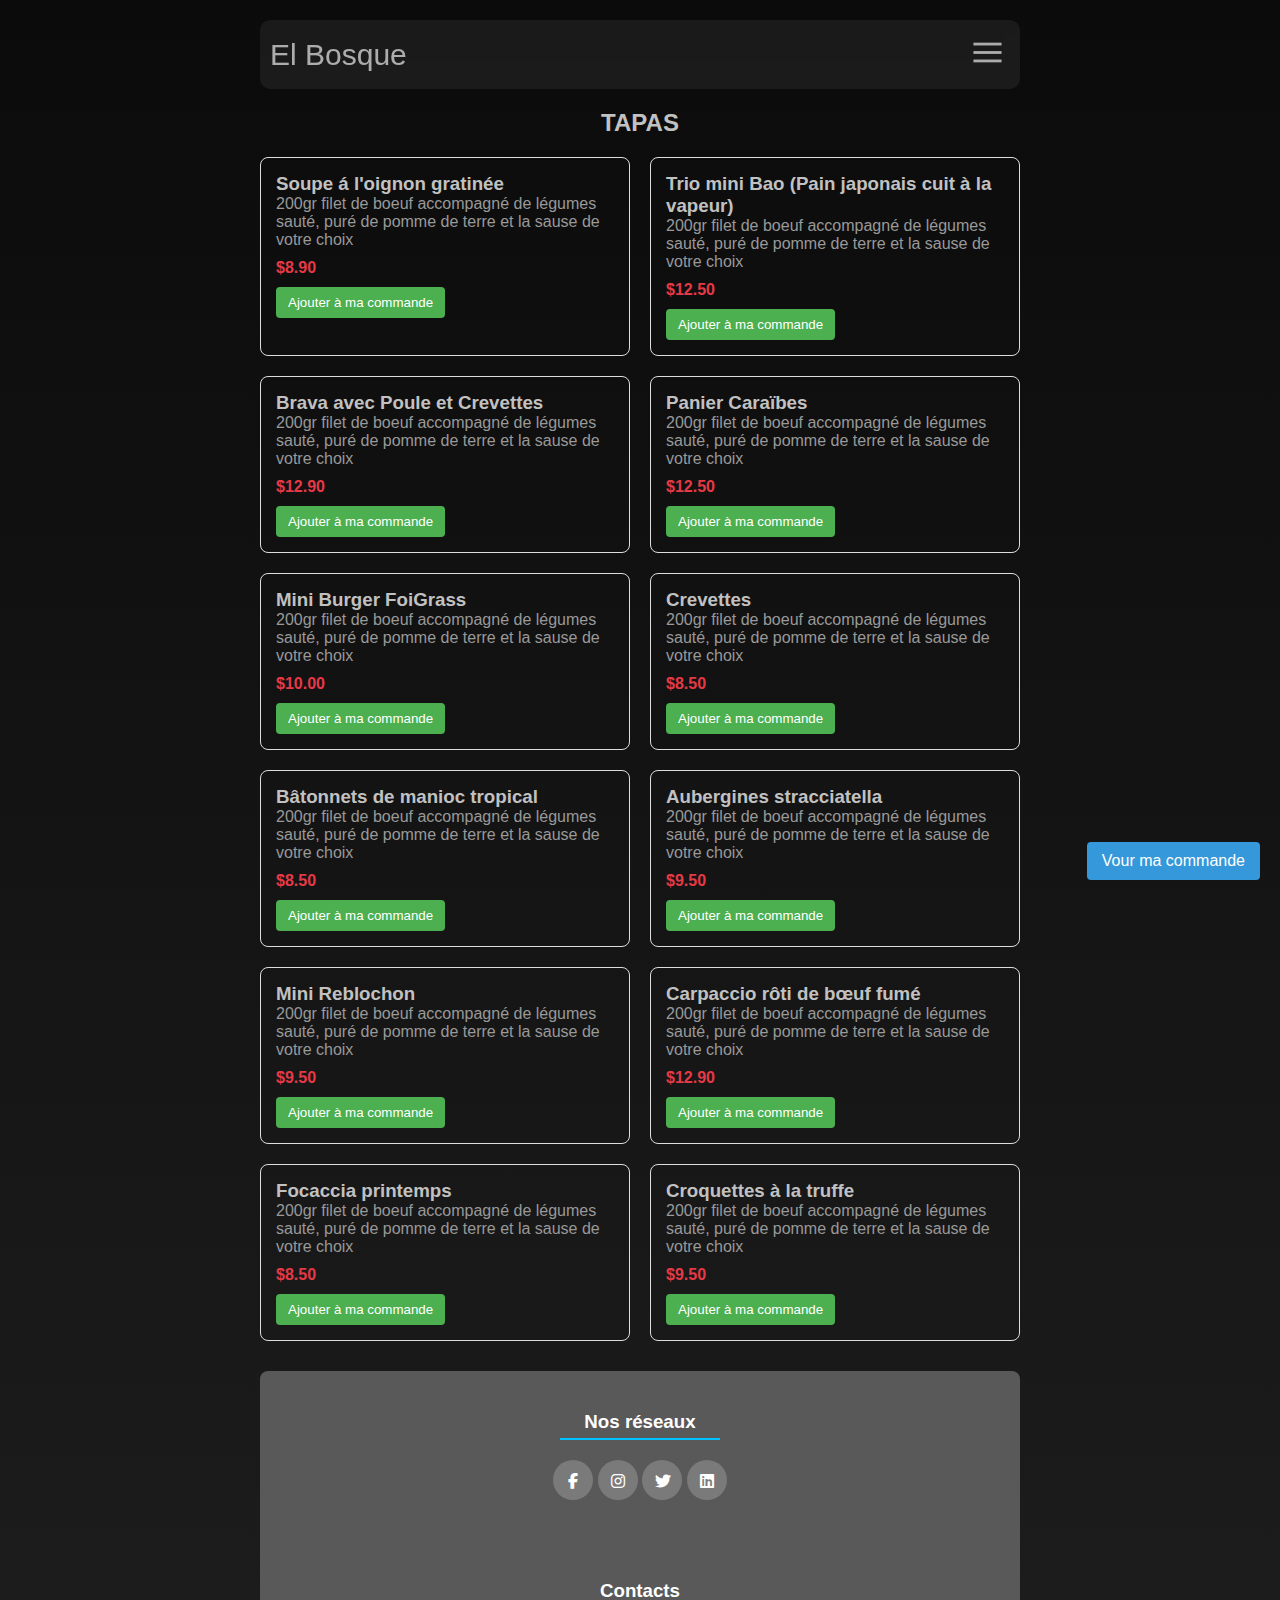
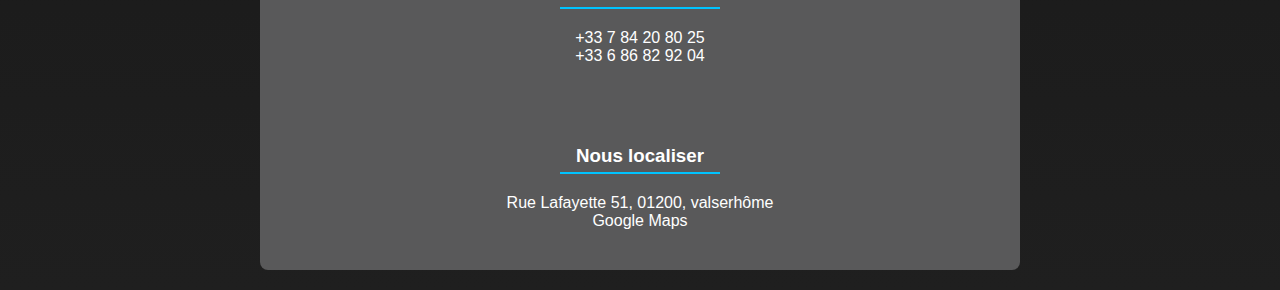
<file: views/tapas.html>
<!DOCTYPE html>
<html lang="es">
<head>
    <meta charset="UTF-8">
    <meta name="viewport" content="width=device-width, initial-scale=1.0">
    <link rel="stylesheet" href="https://cdnjs.cloudflare.com/ajax/libs/font-awesome/6.2.0/css/all.min.css">
    <title>Menú del Restaurante</title>
    <link rel="stylesheet" href="../css/styles.css">
</head>
<body class="fondoBody">

    <main class="menu-principal">
        <nav class="navbar">
            <div>
                <h1>El Bosque</h1>
            </div>
            <input type="checkbox" id="check-menu" class="check-menu">
            <ul class="nav-links" onclick="guardarMenu()">
                <li class="li1" id="prueba" style="background-color: rgb(82, 82, 82)"><a href="../views/tapas.html">TAPAS</a></li>
                <li class="li2"><a href="../views/plats.html">PLATS</a></li>
                <li class="li3"><a href="../views/enfants.html">MANU ENFANTS</a></li>
                <li class="li4"><a href="../views/boisson.html">BOISSON</a></li>
                <li class="li5"><a href="../views/desserts.html">DESSERTS</a></li>
            </ul>
            <label for="check-menu" class="label-check">
                <img class="menu-hamburguesa" src="../assets/imagenes/menu2.svg" alt="img menu" width="60" height="60">
            </label>
        </nav>
        <h2 class="titulo">TAPAS</h2>
        
        <div class="menu-container" onclick="guardarMenu()">
            <!-- Ejemplo de ítem del menú -->
            <div class="menu-item" data-name="soupe á l'oignon gratinée" data-price="8.90">
                <h3>Soupe á l'oignon gratinée</h3>
                <p>200gr filet de boeuf accompagné de légumes sauté, puré de pomme de terre et la sause de votre choix</p>
                <span class="price">$8.90</span>
                <button class="add-to-order">Ajouter à ma commande</button>
            </div>

            <div class="menu-item" data-name="Trio mini Bao (pain japonais cuit à la vapeur)" data-price="12.50">
                <h3>Trio mini Bao (Pain japonais cuit à la vapeur)</h3>
                <p>200gr filet de boeuf accompagné de légumes sauté, puré de pomme de terre et la sause de votre choix</p>
                <span class="price">$12.50</span>
                <button class="add-to-order">Ajouter à ma commande</button>
            </div>

            <div class="menu-item" data-name="brava avec poule et crevettes" data-price="12.90">
                <h3>Brava avec Poule et Crevettes</h3>
                <p>200gr filet de boeuf accompagné de légumes sauté, puré de pomme de terre et la sause de votre choix</p>
                <span class="price">$12.90</span>
                <button class="add-to-order">Ajouter à ma commande</button>
            </div>

            <div class="menu-item" data-name="panier caraïbes" data-price="12.50">
                <h3>Panier Caraïbes</h3>
                <p>200gr filet de boeuf accompagné de légumes sauté, puré de pomme de terre et la sause de votre choix</p>
                <span class="price">$12.50</span>
                <button class="add-to-order">Ajouter à ma commande</button>
            </div>

            <div class="menu-item" data-name="mini burger foigrass" data-price="10.00">
                <h3>Mini Burger FoiGrass</h3>
                <p>200gr filet de boeuf accompagné de légumes sauté, puré de pomme de terre et la sause de votre choix</p>
                <span class="price">$10.00</span>
                <button class="add-to-order">Ajouter à ma commande</button>
            </div>

            <div class="menu-item" data-name="crevettes" data-price="8.50">
                <h3>Crevettes</h3>
                <p>200gr filet de boeuf accompagné de légumes sauté, puré de pomme de terre et la sause de votre choix</p>
                <span class="price">$8.50</span>
                <button class="add-to-order">Ajouter à ma commande</button>
            </div>

            <div class="menu-item" data-name="bâtonnets de manioc tropical" data-price="8.50">
                <h3>Bâtonnets de manioc tropical</h3>
                <p>200gr filet de boeuf accompagné de légumes sauté, puré de pomme de terre et la sause de votre choix</p>
                <span class="price">$8.50</span>
                <button class="add-to-order">Ajouter à ma commande</button>
            </div>

            <div class="menu-item" data-name="aubergines stracciatella" data-price="9.50">
                <h3>Aubergines stracciatella</h3>
                <p>200gr filet de boeuf accompagné de légumes sauté, puré de pomme de terre et la sause de votre choix</p>
                <span class="price">$9.50</span>
                <button class="add-to-order">Ajouter à ma commande</button>
            </div>

            <div class="menu-item" data-name="mini reblochon" data-price="9.50">
                <h3>Mini Reblochon</h3>
                <p>200gr filet de boeuf accompagné de légumes sauté, puré de pomme de terre et la sause de votre choix</p>
                <span class="price">$9.50</span>
                <button class="add-to-order">Ajouter à ma commande</button>
            </div>

            <div class="menu-item" data-name="carpaccio rôti de bœuf fumé" data-price="12.90">
                <h3>Carpaccio rôti de bœuf fumé</h3>
                <p>200gr filet de boeuf accompagné de légumes sauté, puré de pomme de terre et la sause de votre choix</p>
                <span class="price">$12.90</span>
                <button class="add-to-order">Ajouter à ma commande</button>
            </div>

            <div class="menu-item" data-name="focaccia printemps" data-price="8.50">
                <h3>Focaccia printemps</h3>
                <p>200gr filet de boeuf accompagné de légumes sauté, puré de pomme de terre et la sause de votre choix</p>
                <span class="price">$8.50</span>
                <button class="add-to-order">Ajouter à ma commande</button>
            </div>

            <div class="menu-item" data-name="croquettes à la truffe" data-price="9.50">
                <h3>Croquettes à la truffe</h3>
                <p>200gr filet de boeuf accompagné de légumes sauté, puré de pomme de terre et la sause de votre choix</p>
                <span class="price">$9.50</span>
                <button class="add-to-order">Ajouter à ma commande</button>
            </div>
            <!-- Más ítems del menú... -->
        </div>

        <footer>
            <div>
                <h3>Nos réseaux</h3>
                <a href="#"><i class="fab fa-facebook-f"></i></a>
                <a href="#"><i class="fab fa-instagram"></i></a>
                <a href="#"><i class="fab fa-twitter"></i></a>
                <a href="#"><i class="fab fa-linkedin"></i></a>
            </div>
            <div>
                <h3>Contacts</h3>
                <p>+33 7 84 20 80 25</p>
                <p>+33 6 86 82 92 04</p>
            </div>
            <div>
                <h3>Nous localiser</h3>
                <p>Rue Lafayette 51, 01200, valserhôme</p>
                <a href="https://maps.app.goo.gl/oNDHcZypxacqEYGA7">Google Maps</a>
            </div>
        </footer>
    </main>


    
    
    <a href="../views/pedido.html" class="view-order" onclick="guardarMenu()">Vour ma commande</a>
    
    <script src="../js/script.js"></script>
</body>
</html>
</file>
<file: css/styles.css>
*{
    margin: 0;
    padding: 0;
    box-sizing: border-box;
}

.fondoBody{
    background-image: linear-gradient(to bottom, rgb(11,11,11),rgb(31,31,31));
}
/*
***********************************************************************************
*/
@keyframes miTransition{
    0%{
        opacity: 0;
        transform: translateY(50px);
    }
    50%{
        opacity: 0.5;
    }
    100%{
        opacity: 1;
        transform: translateY(0px);
    }
}
@keyframes miTransition2{
    0%{
        transform: translateY(-50px);
    }
    100%{
        transform: translateY(0px);
    }
}
@keyframes miTransition3{
    0%{
        transform: translateY(-100px);
    }
    100%{
        transform: translateY(0px);
    }
}
@keyframes miTransition4{
    0%{
        transform: translateY(-150px);
    }
    100%{
        transform: translateY(0px);
    }
}
@keyframes miTransition5{
    0%{
        transform: translateY(-200px);
    }
    100%{
        transform: translateY(0px);
    }
}
section{
    min-height: 100vh;
}

.bienvenida{
    display: flex;
    flex-direction: column;
    align-items:center;
    justify-content: center;
    background-image: linear-gradient(to bottom, black,rgb(31,31,31));
    height: 100vh;
    width: 100vw;
    color: white;
}
.bienvenida h1{
    position: absolute;
    top: 90px;
    font-family:'Times New Roman', Times, serif;
    font-weight: 100;
    letter-spacing: 8px;
    animation: miTransition 2s;
}

.logo-bienvenida{
    transition: 2s;
    animation: miTransition 2s;
    width: 90%;
}
.flecha {
    border-radius: 50%;
    position: absolute;
    bottom: 15px;
    animation: miTransition 2s;
    border: none;
}
.irMenu{
    position: absolute;
    bottom: 60px;
    text-decoration: none;
    color: white;
    letter-spacing: 1.5px;
    animation: miTransition 2s;
}
/*
***********************************************************************************
*/
.navbar{
    display: flex;
    background-color: #fafafa10;
    backdrop-filter: blur(0.4rem);
    justify-content: space-between;
    align-items: center;
    position: sticky;
    top: 0px;
    z-index: 5;
    border-radius: 10px;margin-bottom: 20px;
}
.navbar div h1{
    font-size: 30px;
    font-weight: 500;
    color: rgba(255, 255, 255, 0.642);
    padding: 10px;
}
.nav-links{
    display: none;
    /*display: flex;
    flex-direction:column;
    position: absolute;
    top: 70px;
    right: 0px;
    width: 45%;
    border-radius: 5px;
    */
}
.nav-links li{
    display: flex;
    list-style-type: none;
    background-color: rgb(136, 136, 136);
    width: 200px;
    justify-content: center;
    padding: 15px;
    align-items: center;
    border-radius: 5px;
}
.li1{
    position: fixed;
    top: 70px;
    right: 0px;
}
.li2{
    position: fixed;
    top: 120px;
    right: 0px;
    animation: miTransition2 1s;
}
.li3{
    position: fixed;
    top: 170px;
    right: 0px;
    animation: miTransition3 1s;
}
.li4{
    position: fixed;
    top: 220px;
    right: 0px;
    animation: miTransition4 1s;
}
.li5{
    position: fixed;
    top: 270px;
    right: 0px;
    animation: miTransition5 1s;
}
.nav-links li:last-child{
    border-bottom: none;
}
.nav-links li a{
    color: black;
    text-decoration: none;
    letter-spacing: 1px;
    font-weight: 900;
}
.check-menu{
    display: none;
}
.label-check{
    display: block;
    padding: 10px;
}
.check-menu:checked + .nav-links{
    display: flex;
    display: block;
}
.menu-hamburguesa{
    width: 45px;
    height: 45px;
}
.aqui {
    background: black;
}
.link{
    position: fixed;
    bottom: 0px;
}

/*
*****************************************************************************
*/
body {
    font-family: Arial, sans-serif;
    max-width: 800px;
    margin: 0 auto;
    padding: 20px;
}

.titulo{
    margin: 20px auto;
    text-align: center;
    color: #c2c1c1;
}

.titulo2{
    margin: 20px auto;
    text-align: center;
    color: #c2c1c1;
}
.titulo3{
    color: #e63946;
}

.menu-container {
    display: grid;
    grid-template-columns: repeat(auto-fill, minmax(300px, 1fr));
    gap: 20px;
}

.menu-item {
    border: 1px solid #ddd;
    padding: 15px;
    border-radius: 8px;
}

.menu-item h3 {
    margin-top: 0;
    color: #c2c1c1;
}

.menu-item p {
    color: #999999;
}

.price {
    font-weight: bold;
    color: #e63946;
    display: block;
    margin: 10px 0;
}

.add-to-order {
    background-color: #4CAF50;
    color: white;
    border: none;
    padding: 8px 12px;
    border-radius: 4px;
    cursor: pointer;
}

.add-to-order:hover {
    background-color: #45a049;
}

.back-to-menu {
    position: fixed;
    right: 20px;
    bottom: 20px;
    padding: 10px 15px;
    background-color: #3498db;
    color: white;
    text-decoration: none;
    border-radius: 4px;
}
.view-order {
    position: fixed;
    right: 20px;
    bottom: 20px;
    padding: 10px 15px;
    background-color: #3498db;
    color: white;
    text-decoration: none;
    border-radius: 4px;
}

.btnLimpia{
    position: fixed;
    left: 20px;
    bottom: 20px;
    padding: 10px 15px;
    background-color: #db3434;
    color: white;
    text-decoration: none;
    border: none;
    border-radius: 4px;
    font-size: 1rem;
}

#order-list{
    margin: 20px auto;
    color: #c2c1c1;
}

#order-list ul {
    list-style: none;
    padding: 0;
}

#order-list li {
    display: flex;
    justify-content: space-between;
    align-items: center;
    padding: 8px 0;
}

#order-list li:last-child {
    border-bottom: 1px solid #eee;

}

.order-total {
    font-weight: bold;
    text-align: right;
    margin-top: 15px;
    font-size: 1.2em;
}

.borrar{
    background-color: #db3434;
    border: none;
    padding: 0 8px;
    border-radius: 5px;
}
.borrar p{
    transform: rotate(45deg);
    font-size: 2rem;
    color: white;
}
/*||||||||||||||||||||||||||||||||||||||||||||||||||||||||||||||||||||||||||||||||||||||||||||||*/
/*||||||||||||||||||||||||||||||||||||||||FOOTER||||||||||||||||||||||||||||||||||||||||||||||||*/
/*||||||||||||||||||||||||||||||||||||||||||||||||||||||||||||||||||||||||||||||||||||||||||||||*/
footer{
    flex-direction: column;
    display: flex;
    justify-content: center;
    background-color: #59595a;
    width: 100%;
    text-align: center;
    align-items: center;
    margin-top: 30px;
    border-radius: 8px;
}
footer div{
    justify-items: center;
    padding: 20px 0 40px;
}
footer div h3{
    width: 160px;
    color: white;
    padding: 20px 0 5px 0;
    border-bottom: 2px solid #00C3FF;
    margin-bottom: 20px;
    text-align: center;
}
footer div a i{
    background-color: rgba(255,255,255,0.2);
    width: 40px;
    height: 40px;
    border-radius: 50%;
    color: white;
    padding: 13px;
}
footer div p{
    color: white;
}
footer div a{
    color: white;
    text-decoration: none;
}
</file>
